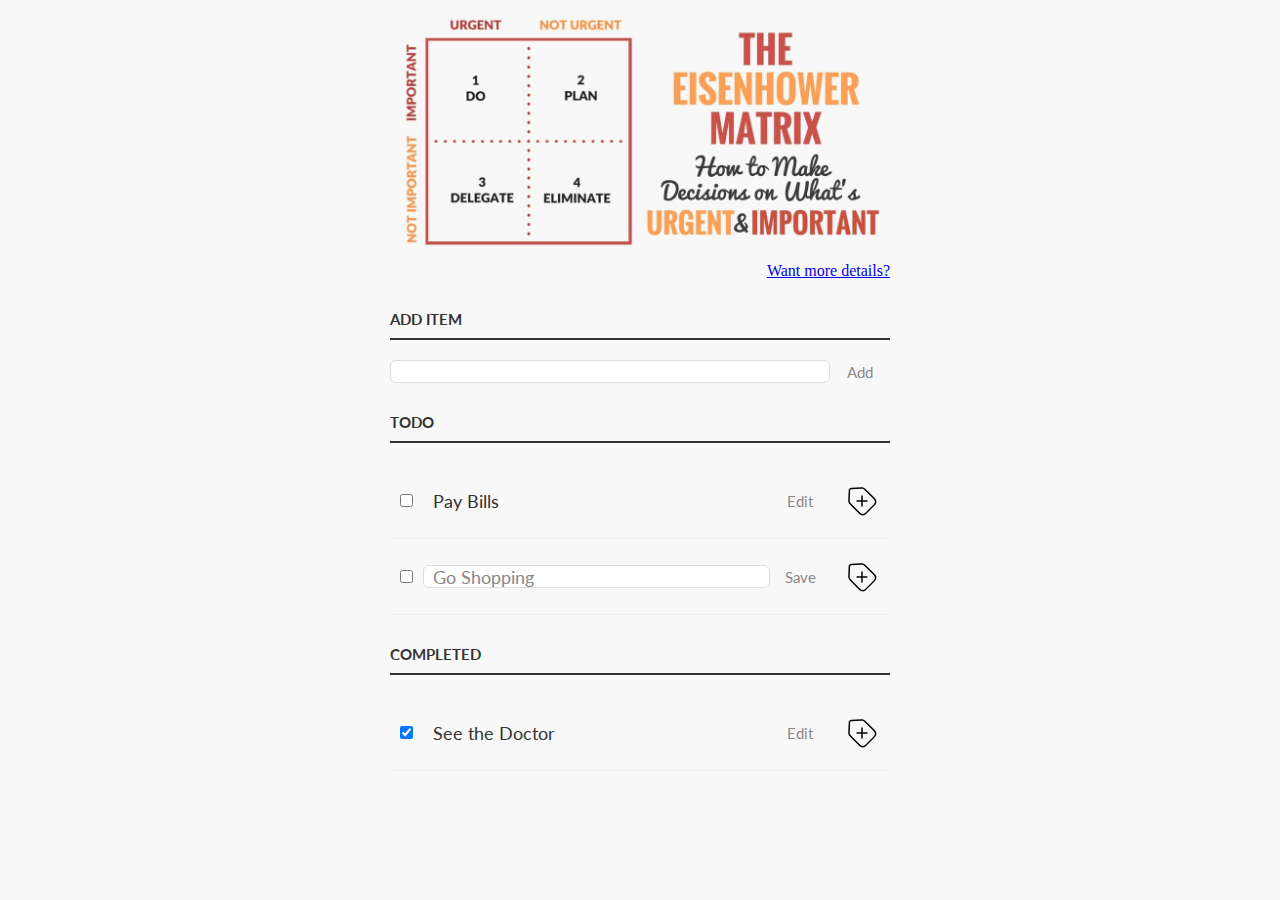
<file: index.html>
<!DOCTYPE html>
<html lang="en">
<head>
  <title>Todo App</title>
  <link href="https://fonts.googleapis.com/css?family=Lato:300,400,700" rel="stylesheet">
  <link rel="stylesheet" href="./styles/style.css" media="screen" charset="utf-8">
</head>
<body>
  <section class="info-block">
    <img src="./assets/eisenhower-matrix.jpg" alt="eisenhower-matrix" >
    <a class="info-block__more" href="https://goal-life.com/page/method/matrix-eisenhower">Want more details?
    </a>
  </section>
  <section class="container">
    <form class="task-form">
      <label class="task-form__label" for="task-form__input">Add Item</label>
      <div class="task-row-wrapper">
        <input id="task-form__input" class="task-form__input" type="text">
        <button class="button">Add</button>
      </div>
    </form>
    <h3 class="tasks-list__title">Todo</h3>
    <ul id="uncomplete-tasks" class="uncomplete-tasks-list">
      <li class="task">
        <input type="checkbox" class="task__checkbox">
        <label class="task__content">Pay Bills</label>
        <input type="text" class="task__input">
        <button class="button task__edit-button">Edit</button>
        <button class="button task__remove-button">
          <img src="./assets/remove.svg" alt="remove-button">
        </button>
      </li>
      <li class="task edit-mode">
        <input type="checkbox" class="task__checkbox">
        <label class="task__content">Go Shopping</label>
        <input
        type="text"
        value="Go Shopping"
        class="task__input">
        <button class="button task__edit-button">Save</button>
        <button class="button task__remove-button">
          <img src="./assets/remove.svg" alt="remove-button">
        </button>
      </li>
    </ul>
    <h3 class="tasks-list__title">Completed</h3>
    <ul id="completed-tasks" class="complete-tasks-list">
      <li class="task">
        <input class="task__checkbox" type="checkbox" checked>
        <label class="task__content">See the Doctor</label>
        <input type="text" class="task__input">
        <button class="button task__edit-button">Edit</button>
        <button class="button task__remove-button">
          <img src="./assets/remove.svg" alt="remove-button">
        </button>
      </li>
    </ul>
  </sec>
<script src="./scripts/app.js"></script>
</body>
<script src="./scripts/app.js"></script>
</html>
</file>
<file: styles/style.css>
/* Basic Style */
body {
  background-color: #f8f8f8;
  color: #333;
  font-family: Lato, sans-serif;
}

.info-block {
  width: 500px;
  margin: 0 auto;
  display: block;
  text-align: right;
  font-family: fantasy, cursive;
}

.info-block img {
  width: 100%;
}


@media (max-width: 768px) {

  .aaa {
    text-align: center;
  }

}

.container {
  display: block;
  width: 500px;
  margin: 0 auto 0;
}

.task-row-wrapper {
  display: flex;
}

.complete-tasks-list,
.uncomplete-tasks-list {
  margin: 0;
  padding: 0px;
}

.tasks-list__title,
.task {
  list-style: none;
}

.button,
.task-form__input,
.task__input  {
  outline: none;
}

.button {
  background: none;
  border: 0px;
  color: #888;
  font-size: 15px;
  width: 60px;
  font-family: Lato, sans-serif;
  cursor: pointer;
}

.button:hover {
  color: #3a3a3a;
}

/* Heading */
.tasks-list__title,
.task-form__label {
  display: block;
  color: #333;
  font-weight: 700;
  font-size: 15px;
  border-bottom: 2px solid #333;
  padding: 30px 0 10px;
  margin: 0 0 20px;
  text-transform: uppercase;
}

.task-form__input,
.task__input {
  width: 56%;
  display: inline-block;
  flex-grow: 1;
  margin: 0;
  font-size: 18px;
  line-height: 18px;
  height: 21px;
  padding: 0 9px;
  border: 1px solid #ddd;
  background: #fff;
  border-radius: 6px;
  font-family: Lato, sans-serif;
  color: #888;
}
.task-form__input {
  width: 318px;
}

.task__input:focus,
.task-form__input:focus {
  color: #333;
}

/* Task list */
.task {
  overflow: hidden;
  padding: 20px 0;
  border-bottom: 1px solid #eee;
  display: flex;
  justify-content: space-between;
  align-items: center;
  vertical-align: middle;
}

.task__checkbox {
  margin: 0 10px;
}

.task__content {
  width: 56%;
  display: inline-block;
  flex-grow: 1;
  padding-left: 10px;
  box-sizing: border-box;
  font-size: 18px;
  width: 226px;
}

.task__input {
  width: 226px;
  display: none;
}

.button.task__remove-button img {
  height: 2em;
  transform: rotateZ(45deg);
  transition: transform 200ms ease-in;
}

.button.task__remove-button img:hover {
  transform: rotateZ(0);
}

/* Completed */

.edit-mode .task__input {
  display: inline-block;
  width: 224px;
}

.edit-mode .task__content{
  display: none;
}
</file>
